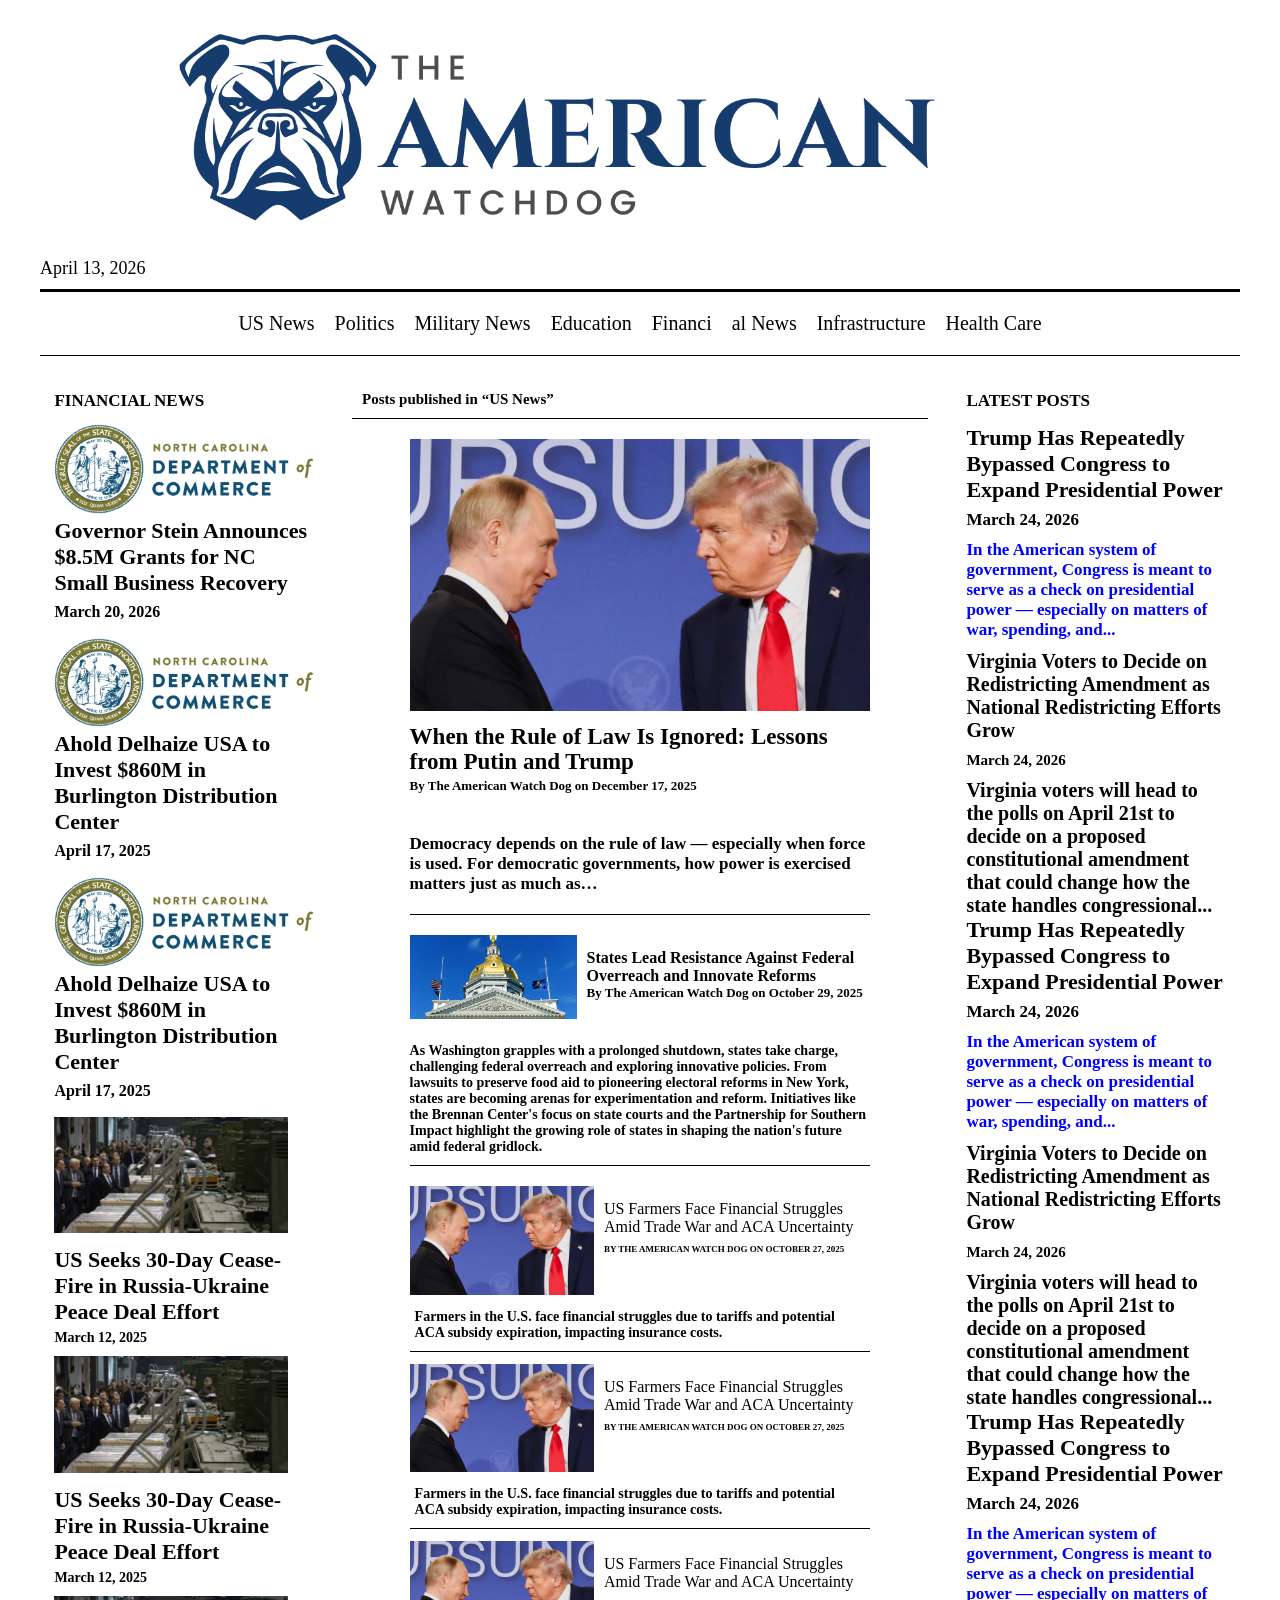
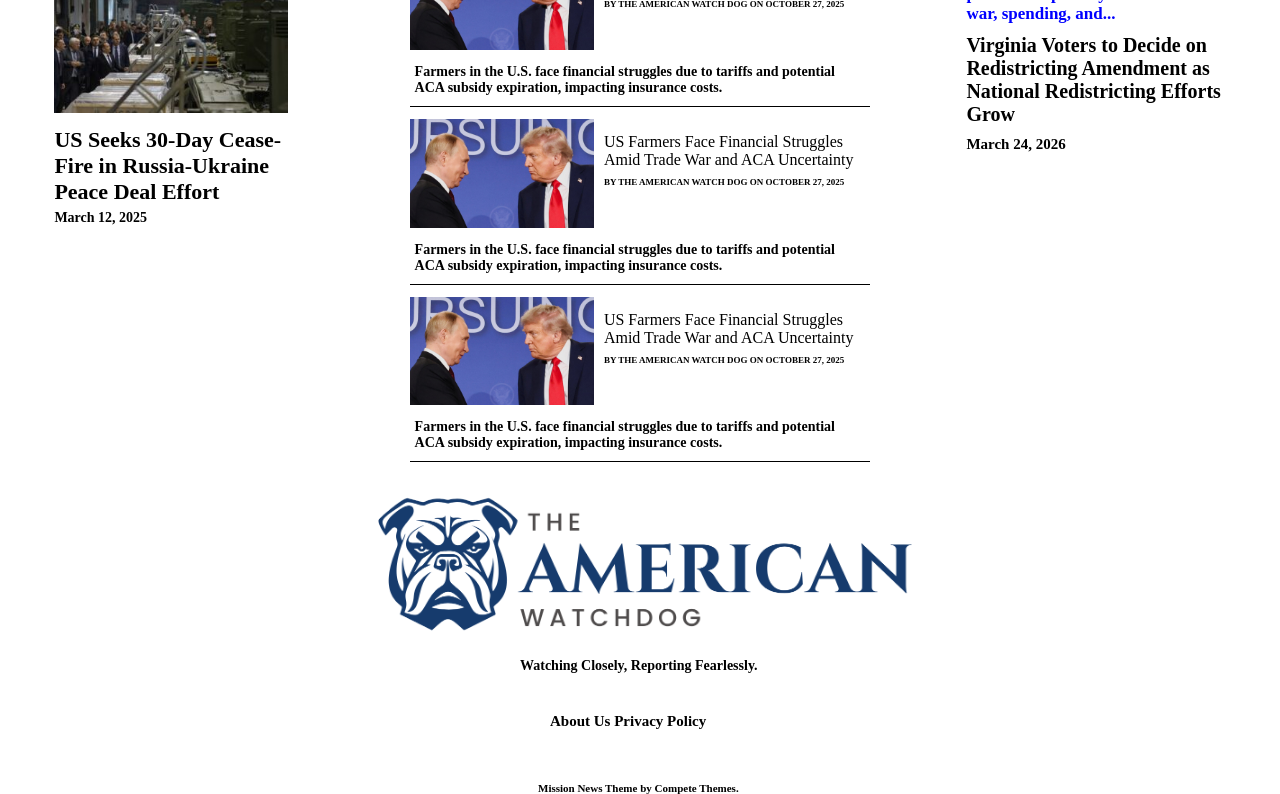
<file: index.html>
<!DOCTYPE html>
<html lang="en">
<head>
    <meta charset="UTF-8">
    <meta name="viewport" content="width=device-width, initial-scale=1.0">
    <title>Health Care</title>
    <link rel="stylesheet" href="style.css">
</head>
<body>
    <div class="header">
        <div class="header-full-widht">
        <div class="main-logo">
            <img src="photos/cropped-American-Watchdog-Logo-Final-1920-x-400-px-2.png" alt="main-logo">
        </div>
        <div class="main-date">
            <a href="#">April 13, 2026</a>
        </div>
        <div class="main-menu">
   
            <nav>
                <ul>
                    <li><a href="index.html">US News</a></li>
                    <li><a href="Politics.html">Politics</a></li>
                    <li><a href="Military News.html">Military News</a></li>
                    <li><a href="Education.html">Education</a></li>
                    <li><a href="Financi.html">Financi</a></li>
                    <li><a href="al News.html">al News </a></li>
                    <li><a href="Infrastructure.html">Infrastructure</a></li>
                    <li><a href=">Health Care.html">Health Care</a></li>
                </ul>
            </nav>
        </div>
        </div>
    </div>


    <div class="section-1">
        <div class="section-box-item">
            <div class="section-box-item-1">

                <div class="section-box-gp-1">
                    <div class="section-box-gp-main-1">
                        <h1>Financial News</h1>
                    </div>

                    <div class="section-box-gp-main-2">
                        
                    <img src="photos/Governor-Stein-Announces-189M-in-Grants-for-Rural-NC-Infrastructure-768x265.png" alt="">
                        <h1>Governor Stein Announces $8.5M Grants for NC Small Business Recovery</h1>
                        <h2>March 20, 2026</h2>
                </div>
                <div class="section-box-gp-main-2">
                        
                    <img src="photos/Governor-Stein-Announces-189M-in-Grants-for-Rural-NC-Infrastructure-768x265.png" alt="">
                        <h1>Ahold Delhaize USA to Invest $860M in Burlington Distribution Center</h1>
                        <h2>April 17, 2025</h2>
                </div>

                 <div class="section-box-gp-main-2">
                        
                    <img src="photos/Governor-Stein-Announces-189M-in-Grants-for-Rural-NC-Infrastructure-768x265.png" alt="">
                        <h1>Ahold Delhaize USA to Invest $860M in Burlington Distribution Center</h1>
                        <h2>April 17, 2025</h2>
                </div>

                <div class="section-box-gp-main-3">
                    <img src="photos/US-Seeks-30-Day-Cease-Fire-in-Russia-Ukraine-Peace-Deal-Effort-300x150.jpeg" alt="">

                    <h1>US Seeks 30-Day Cease-Fire in Russia-Ukraine Peace Deal Effort</h1>
                    <h2>March 12, 2025</h2>
                </div>

                <div class="section-box-gp-main-3">
                    <img src="photos/US-Seeks-30-Day-Cease-Fire-in-Russia-Ukraine-Peace-Deal-Effort-300x150.jpeg" alt="">

                    <h1>US Seeks 30-Day Cease-Fire in Russia-Ukraine Peace Deal Effort</h1>
                    <h2>March 12, 2025</h2>
                </div>


                <div class="section-box-gp-main-3">
                    <img src="photos/US-Seeks-30-Day-Cease-Fire-in-Russia-Ukraine-Peace-Deal-Effort-300x150.jpeg" alt="">

                    <h1>US Seeks 30-Day Cease-Fire in Russia-Ukraine Peace Deal Effort</h1>
                    <h2>March 12, 2025</h2>
                </div>




                </div>
            </div>
            <div class="section-box-item-2">
                <div class="section-box-item-2-open">
                    <div class="section-box-item-2-open-text">
                        <h1> Posts published in “US News”</h1>
                    </div>
                    <div class="section-box-item-2-open-photo">
                        
                     <img src="photos/2025-08-15T231640Z_1320085578_RC2V7GADW6CT_RTRMADP_3_UKRAINE-CRISIS-SUMMIT-1024x604-1.jpg" alt="">

                     <h1>When the Rule of Law Is Ignored: Lessons from Putin and Trump</h1>
                     <h2>By The American Watch Dog on December 17, 2025</h2>
                     <h3>Democracy depends on the rule of law — especially when force is used. For
                         democratic governments, how power is exercised matters just as much as…</h3>
                    </div>
                    <div class="section-box-item-2-open-photo-1">
                        <div class="section-box-item-2-open-text-1">
                            <img src="photos/States-Lead-Resistance-Against-Federal-Overreach-and-Innovate-Reforms.jpg" alt="">
                        </div>
                        <div class="section-box-item-2-open-text-1-2">
                            <h1>States Lead Resistance Against Federal Overreach and Innovate Reforms</h1>
                            <h2>By The American Watch Dog on October 29, 2025</h2>
                        </div>
                    </div>
                                     
                </div>
                <div class="section-box-item-2-open-text-2">
                        <h1>As Washington grapples with a prolonged shutdown, 
                            states take charge, challenging federal overreach and
                             exploring innovative policies. From lawsuits to preserve
                            food aid to pioneering electoral reforms in New York,
                            states are becoming arenas for experimentation and reform. 
                            Initiatives like the Brennan Center's focus on state courts
                            and the Partnership 
                            for Southern Impact highlight the growing role of states in 
                            shaping the nation's future amid federal gridlock.</h1>
                    </div>  

                    <div class="section-box-item-2-open-photo-2">
                        <div class="section-box-item-2-open-text-2..">
                            <img src="photos/2025-08-15T231640Z_1320085578_RC2V7GADW6CT_RTRMADP_3_UKRAINE-CRISIS-SUMMIT-1024x604-1.jpg" alt="">
                             </div>
                            <div class="section-box-item-2-open-text-2-2">
                              <a href="#"> US Farmers Face Financial Struggles Amid Trade War and ACA Uncertainty</a>
                              <h1>By The American Watch Dog on October 27, 2025</h1>
                            </div>                    
                    </div>
                    <div class="section-box-item-2-open-text-3">
                        <h1>Farmers in the U.S. face financial struggles due to tariffs and potential ACA subsidy expiration,
                             impacting insurance costs.</h1>
                    </div>

              <div class="section-box-item-2-open-photo-2">
                        <div class="section-box-item-2-open-text-2..">
                            <img src="photos/2025-08-15T231640Z_1320085578_RC2V7GADW6CT_RTRMADP_3_UKRAINE-CRISIS-SUMMIT-1024x604-1.jpg" alt="">
                             </div>
                            <div class="section-box-item-2-open-text-2-2">
                              <a href="#"> US Farmers Face Financial Struggles Amid Trade War and ACA Uncertainty</a>
                              <h1>By The American Watch Dog on October 27, 2025</h1>
                            </div>                    
                    </div>
                    <div class="section-box-item-2-open-text-3">
                        <h1>Farmers in the U.S. face financial struggles due to tariffs and potential ACA subsidy expiration,
                             impacting insurance costs.</h1>
                    </div>
                    
                    <div class="section-box-item-2-open-photo-2">
                        <div class="section-box-item-2-open-text-2..">
                            <img src="photos/2025-08-15T231640Z_1320085578_RC2V7GADW6CT_RTRMADP_3_UKRAINE-CRISIS-SUMMIT-1024x604-1.jpg" alt="">
                             </div>
                            <div class="section-box-item-2-open-text-2-2">
                              <a href="#"> US Farmers Face Financial Struggles Amid Trade War and ACA Uncertainty</a>
                              <h1>By The American Watch Dog on October 27, 2025</h1>
                            </div>                    
                    </div>
                    <div class="section-box-item-2-open-text-3">
                        <h1>Farmers in the U.S. face financial struggles due to tariffs and potential ACA subsidy expiration,
                             impacting insurance costs.</h1>
                    </div>



                    <div class="section-box-item-2-open-photo-2">
                        <div class="section-box-item-2-open-text-2..">
                            <img src="photos/2025-08-15T231640Z_1320085578_RC2V7GADW6CT_RTRMADP_3_UKRAINE-CRISIS-SUMMIT-1024x604-1.jpg" alt="">
                             </div>
                            <div class="section-box-item-2-open-text-2-2">
                              <a href="#"> US Farmers Face Financial Struggles Amid Trade War and ACA Uncertainty</a>
                              <h1>By The American Watch Dog on October 27, 2025</h1>
                            </div>                    
                    </div>
                    <div class="section-box-item-2-open-text-3">
                        <h1>Farmers in the U.S. face financial struggles due to tariffs and potential ACA subsidy expiration,
                             impacting insurance costs.</h1>
                    </div>

                    <div class="section-box-item-2-open-photo-2">
                        <div class="section-box-item-2-open-text-2..">
                            <img src="photos/2025-08-15T231640Z_1320085578_RC2V7GADW6CT_RTRMADP_3_UKRAINE-CRISIS-SUMMIT-1024x604-1.jpg" alt="">
                             </div>
                            <div class="section-box-item-2-open-text-2-2">
                              <a href="#"> US Farmers Face Financial Struggles Amid Trade War and ACA Uncertainty</a>
                              <h1>By The American Watch Dog on October 27, 2025</h1>
                            </div>                    
                    </div>
                    <div class="section-box-item-2-open-text-3">
                        <h1>Farmers in the U.S. face financial struggles due to tariffs and potential ACA subsidy expiration,
                             impacting insurance costs.</h1>
                    </div>
            </div>
            <div class="section-box-item-3">
                <div class="section-box-item-bd-1">
                    <div class="section-box-item-bd-main-1">
                        <h1>Latest Posts</h1>
                    </div>
                    <div class="section-box-item-bd-main-2">
                        <h1>Trump Has Repeatedly Bypassed Congress to Expand Presidential Power</h1>
                        <h2>March 24, 2026</h2>
                    </div>
                    
                    <div class="section-box-item-bd-main-3">
                        <h1>In the American system of government, Congress is meant to serve
                             as a check on presidential power — especially on matters of war, spending, and...</h1>
                    </div>
                    <div class="section-box-item-bd-main-4">
                        <h1>Virginia Voters to Decide on Redistricting Amendment as National Redistricting Efforts Grow</h1>
                        <h2>March 24, 2026</h2>
                    </div>
                    <div class="section-box-item-bd-main-5">
                        <h1>Virginia voters will head to the polls on April 21st to decide on a proposed constitutional amendment that could change how the state handles congressional...</h1>
                    </div>
                    <div class="section-box-item-bd-main-2">
                        <h1>Trump Has Repeatedly Bypassed Congress to Expand Presidential Power</h1>
                        <h2>March 24, 2026</h2>
                    </div>
                    
                    <div class="section-box-item-bd-main-3">
                        <h1>In the American system of government, Congress is meant to serve
                             as a check on presidential power — especially on matters of war, spending, and...</h1>
                    </div>
                    <div class="section-box-item-bd-main-4">
                        <h1>Virginia Voters to Decide on Redistricting Amendment as National Redistricting Efforts Grow</h1>
                        <h2>March 24, 2026</h2>
                    </div>
                    <div class="section-box-item-bd-main-5">
                        <h1>Virginia voters will head to the polls on April 21st to decide on a proposed constitutional amendment that could change how the state handles congressional...</h1>
                    </div>
                    <div class="section-box-item-bd-main-2">
                        <h1>Trump Has Repeatedly Bypassed Congress to Expand Presidential Power</h1>
                        <h2>March 24, 2026</h2>
                    </div>
                    
                    <div class="section-box-item-bd-main-3">
                        <h1>In the American system of government, Congress is meant to serve
                             as a check on presidential power — especially on matters of war, spending, and...</h1>
                    </div>
                    <div class="section-box-item-bd-main-4">
                        <h1>Virginia Voters to Decide on Redistricting Amendment as National Redistricting Efforts Grow</h1>
                        <h2>March 24, 2026</h2>
                    </div>
                    
                   
                    
                </div>

            </div>
        </div>
    </div>


    <div class="fotter">
        <div class="fotter-full-widht">
            <div class="main-logo-fotter">
                <img src="photos/cropped-American-Watchdog-Logo-Final-1920-x-400-px-2.png" alt="">
            </div>
            <div class="text">
                <h1>Watching Closely, Reporting Fearlessly.</h1>
            </div>
            <div class="about-as">
                <h1>About Us Privacy Policy</h1>
            </div>
            <div class="Mission-News">
                <h1>Mission News Theme by Compete Themes.</h1>
            </div>

        </div>
    </div>
</body>
</html>
</file>
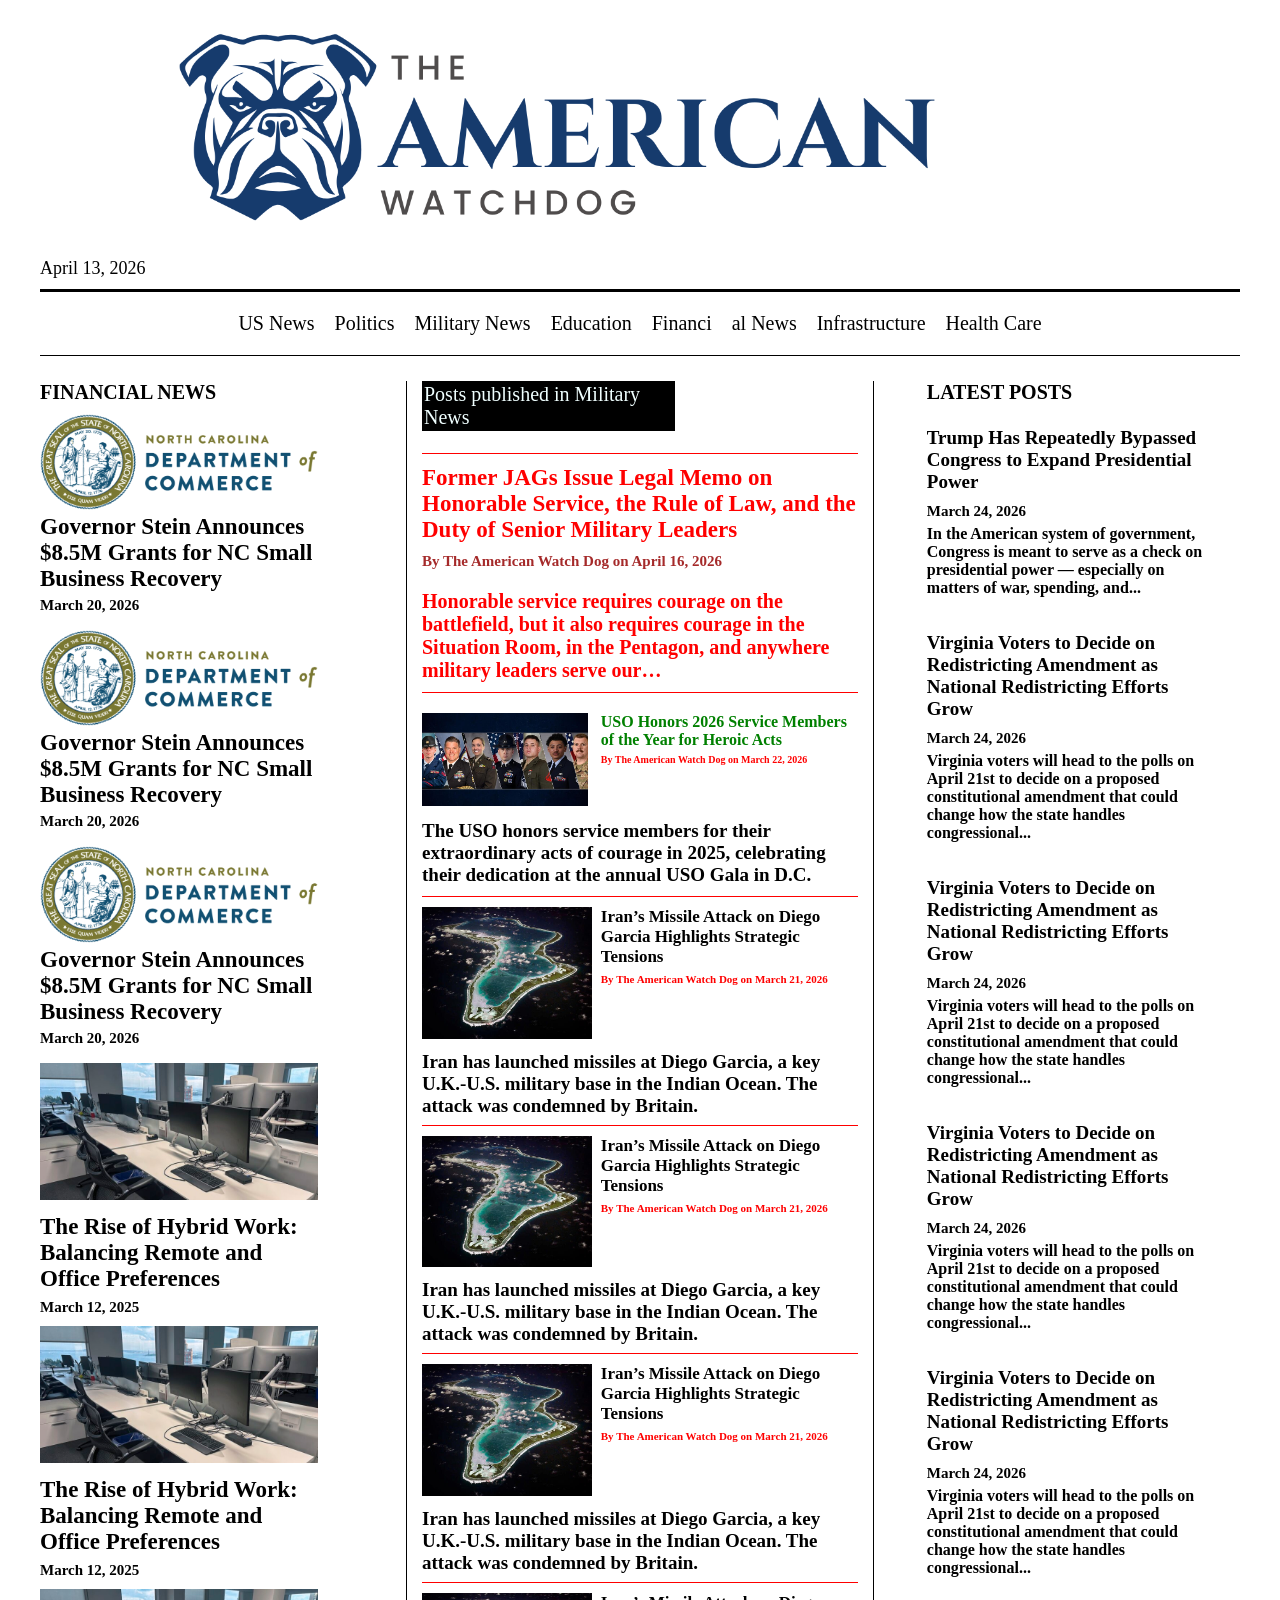
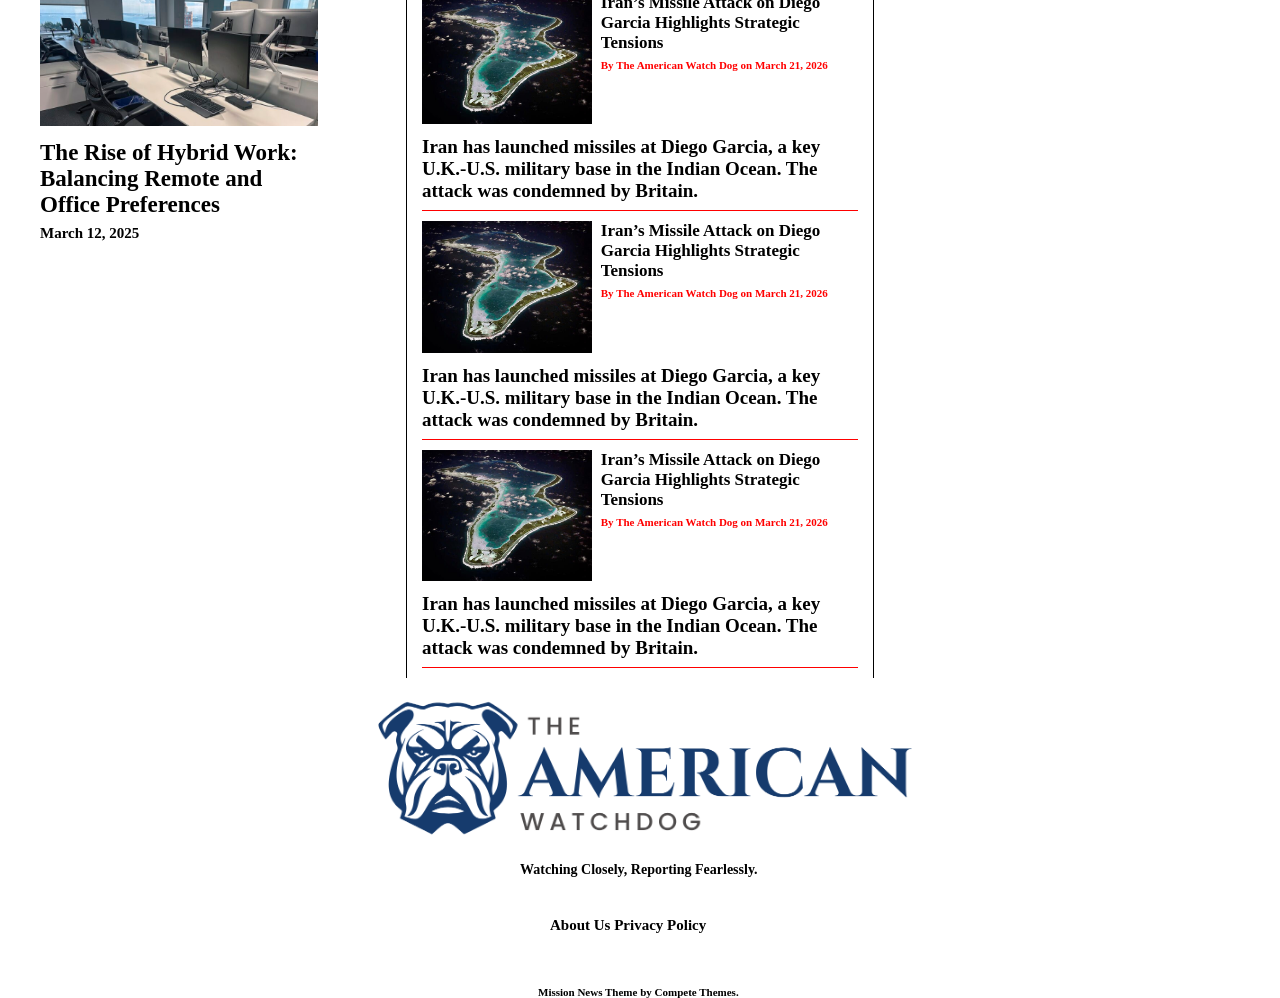
<file: Military News.html>
<!DOCTYPE html>
<html lang="en">
<head>
    <meta charset="UTF-8">
    <meta name="viewport" content="width=device-width, initial-scale=1.0">
    <title>Health Care</title>
    <link rel="stylesheet" href="style.css">
</head>
<body>
    <div class="header">
        <div class="header-full-widht">
        <div class="main-logo">
            <img src="photos/cropped-American-Watchdog-Logo-Final-1920-x-400-px-2.png" alt="main-logo">
        </div>
        <div class="main-date">
            <a href="#">April 13, 2026</a>
        </div>
        <div class="main-menu">
   
            <nav>
                <ul>
                    <li><a href="index.html">US News</a></li>
                    <li><a href="Politics.html">Politics</a></li>
                    <li><a href="Military News.html">Military News</a></li>
                    <li><a href="Education.html">Education</a></li>
                    <li><a href="Financi.html">Financi</a></li>
                    <li><a href="al News.html">al News </a></li>
                    <li><a href="Infrastructure.html">Infrastructure</a></li>
                    <li><a href=">Health Care.html">Health Care</a></li>
                </ul>
            </nav>
        </div>
        </div>
    </div>

  <div class="item-1">
    <div class="item-box-1">
        <div class="item-box-m-1">
            <div class="item-box-m-1-main">
                <div class="item-box-p-1">
                    <h1>Financial News</h1>
                </div>
                <div class="item-box-p-2">
                    
                    <img src="photos/Governor-Stein-Announces-189M-in-Grants-for-Rural-NC-Infrastructure-768x265.png" alt="">
                    <h1>Governor Stein Announces $8.5M Grants for NC Small Business Recovery</h1>
                    <h2>March 20, 2026</h2>
                </div>

                 <div class="item-box-p-2">
                    
                    <img src="photos/Governor-Stein-Announces-189M-in-Grants-for-Rural-NC-Infrastructure-768x265.png" alt="">
                    <h1>Governor Stein Announces $8.5M Grants for NC Small Business Recovery</h1>
                    <h2>March 20, 2026</h2>
                </div>

                 <div class="item-box-p-2">
                    
                    <img src="photos/Governor-Stein-Announces-189M-in-Grants-for-Rural-NC-Infrastructure-768x265.png" alt="">
                    <h1>Governor Stein Announces $8.5M Grants for NC Small Business Recovery</h1>
                    <h2>March 20, 2026</h2>
                </div>
                <div class="item-box-p-3">
                    <img src="photos/The-Rise-of-Hybrid-Work-Balancing-Remote-and-Office-Preferences-768x378.jpg" alt="">
                    <h1>The Rise of Hybrid Work: Balancing Remote and Office Preferences</h1>
                    <h2>March 12, 2025</h2>
                </div>

                <div class="item-box-p-3">
                    <img src="photos/The-Rise-of-Hybrid-Work-Balancing-Remote-and-Office-Preferences-768x378.jpg" alt="">
                    <h1>The Rise of Hybrid Work: Balancing Remote and Office Preferences</h1>
                    <h2>March 12, 2025</h2>
                </div>

                <div class="item-box-p-3">
                    <img src="photos/The-Rise-of-Hybrid-Work-Balancing-Remote-and-Office-Preferences-768x378.jpg" alt="">
                    <h1>The Rise of Hybrid Work: Balancing Remote and Office Preferences</h1>
                    <h2>March 12, 2025</h2>
                </div>
            </div>
        </div>
        <div class="item-box-m-2">
                <div class="item-box-mn-2">
                <p> Posts published in Military News</p>
            </div>
            <div class="item-box-mn-2-2">
                <h1>Former JAGs Issue Legal Memo on Honorable Service, the Rule of Law, and the Duty of Senior Military Leaders</h1>
                <h2>By The American Watch Dog on April 16, 2026</h2>
                <h3>Honorable service requires courage on the battlefield, but it also requires courage in the Situation Room, in the Pentagon, and anywhere military leaders serve our…</h3>
            </div>

            <div class="item-box-mn-2-3">
                <div class="item-box-mn-2-photo">
                    <div class="item-box-mn-2-photo-img">
                        <img src="photos/USO-Honors-2026-Service-Members-of-the-Year-for-Heroic.jpg" alt="">
                    </div>
                    <div class="item-box-mn-2-photo-tx">
                        <h1>USO Honors 2026 Service Members of the Year for Heroic Acts</h1>
                        <h2>By The American Watch Dog on March 22, 2026</h2>
                    </div>
                </div>
                <div class="item-box-mn-2-text">
                    <h1>The USO honors service members for their extraordinary acts of courage in 2025, celebrating their dedication at the annual USO Gala in D.C.</h1>
                </div>
            </div>
        

            <div class="item-box-mn-2-4">
                
                    <div class="item-box-mn-2-main-1">
                        <div class="item-box-mn-2-main-1-photo">
                            <img src="photos/Irans-Missile-Attack-on-Diego-Garcia-Highlights-Strategic-Tensions.jpg" alt="">
                        </div>
                        <div class="item-box-mn-2-main-1-text">
                            <h1> Iran’s Missile Attack on Diego Garcia Highlights Strategic Tensions</h1>
                            <h2>By The American Watch Dog on March 21, 2026</h2>
                        </div>
                    </div>
                    <div class="item-box-mn-2-main-2">
                        <h1>Iran has launched missiles at Diego Garcia, a key U.K.-U.S.
                                 military base in the Indian Ocean. The attack was condemned by Britain.</h1>
                    </div>

                    
                
                    <div class="item-box-mn-2-main-1">
                        <div class="item-box-mn-2-main-1-photo">
                            <img src="photos/Irans-Missile-Attack-on-Diego-Garcia-Highlights-Strategic-Tensions.jpg" alt="">
                        </div>
                        <div class="item-box-mn-2-main-1-text">
                            <h1> Iran’s Missile Attack on Diego Garcia Highlights Strategic Tensions</h1>
                            <h2>By The American Watch Dog on March 21, 2026</h2>
                        </div>
                    </div>
                    <div class="item-box-mn-2-main-2">
                        <h1>Iran has launched missiles at Diego Garcia, a key U.K.-U.S.
                                 military base in the Indian Ocean. The attack was condemned by Britain.</h1>
                    </div>

                    
                
                    <div class="item-box-mn-2-main-1">
                        <div class="item-box-mn-2-main-1-photo">
                            <img src="photos/Irans-Missile-Attack-on-Diego-Garcia-Highlights-Strategic-Tensions.jpg" alt="">
                        </div>
                        <div class="item-box-mn-2-main-1-text">
                            <h1> Iran’s Missile Attack on Diego Garcia Highlights Strategic Tensions</h1>
                            <h2>By The American Watch Dog on March 21, 2026</h2>
                        </div>
                    </div>
                    <div class="item-box-mn-2-main-2">
                        <h1>Iran has launched missiles at Diego Garcia, a key U.K.-U.S.
                                 military base in the Indian Ocean. The attack was condemned by Britain.</h1>
                    </div>
                        <div class="item-box-mn-2-main-1">
                        <div class="item-box-mn-2-main-1-photo">
                            <img src="photos/Irans-Missile-Attack-on-Diego-Garcia-Highlights-Strategic-Tensions.jpg" alt="">
                        </div>
                        <div class="item-box-mn-2-main-1-text">
                            <h1> Iran’s Missile Attack on Diego Garcia Highlights Strategic Tensions</h1>
                            <h2>By The American Watch Dog on March 21, 2026</h2>
                        </div>
                    </div>
                    <div class="item-box-mn-2-main-2">
                        <h1>Iran has launched missiles at Diego Garcia, a key U.K.-U.S.
                                 military base in the Indian Ocean. The attack was condemned by Britain.</h1>
                    </div>
                    <div class="item-box-mn-2-main-1">
                        <div class="item-box-mn-2-main-1-photo">
                            <img src="photos/Irans-Missile-Attack-on-Diego-Garcia-Highlights-Strategic-Tensions.jpg" alt="">
                        </div>
                        <div class="item-box-mn-2-main-1-text">
                            <h1> Iran’s Missile Attack on Diego Garcia Highlights Strategic Tensions</h1>
                            <h2>By The American Watch Dog on March 21, 2026</h2>
                        </div>
                    </div>
                    <div class="item-box-mn-2-main-2">
                        <h1>Iran has launched missiles at Diego Garcia, a key U.K.-U.S.
                                 military base in the Indian Ocean. The attack was condemned by Britain.</h1>
                    </div>
                    <div class="item-box-mn-2-main-1">
                        <div class="item-box-mn-2-main-1-photo">
                            <img src="photos/Irans-Missile-Attack-on-Diego-Garcia-Highlights-Strategic-Tensions.jpg" alt="">
                        </div>
                        <div class="item-box-mn-2-main-1-text">
                            <h1> Iran’s Missile Attack on Diego Garcia Highlights Strategic Tensions</h1>
                            <h2>By The American Watch Dog on March 21, 2026</h2>
                        </div>
                    </div>
                    <div class="item-box-mn-2-main-2">
                        <h1>Iran has launched missiles at Diego Garcia, a key U.K.-U.S.
                                 military base in the Indian Ocean. The attack was condemned by Britain.</h1>
                    </div>    
            </div>
        </div>
        <div class="item-box-m-3">
            <div class="item-box-m-3-main">
                <div class="item-box-m-3-main-1">
                    <h1>Latest Posts</h1>
                </div>
                <div class="item-box-m-3-main-2">
                    <h1>Trump Has Repeatedly Bypassed Congress to Expand Presidential Power</h1>
                    <h2>March 24, 2026</h2>
                    <h3>In the American system of government, Congress is meant to serve as a check on presidential power — especially on matters of war, spending, and...</h3>
                </div>

                <div class="item-box-m-3-main-2">
                    <h1>Virginia Voters to Decide on Redistricting Amendment as National Redistricting Efforts Grow</h1>
                    <h2>March 24, 2026</h2>
                    <h3>Virginia voters will head to the polls on April 21st to decide on a proposed constitutional amendment that could change how the state handles congressional...</h3>
                </div>

                 <div class="item-box-m-3-main-2">
                    <h1>Virginia Voters to Decide on Redistricting Amendment as National Redistricting Efforts Grow</h1>
                    <h2>March 24, 2026</h2>
                    <h3>Virginia voters will head to the polls on April 21st to decide on a proposed constitutional amendment that could change how the state handles congressional...</h3>
                </div>



                 <div class="item-box-m-3-main-2">
                    <h1>Virginia Voters to Decide on Redistricting Amendment as National Redistricting Efforts Grow</h1>
                    <h2>March 24, 2026</h2>
                    <h3>Virginia voters will head to the polls on April 21st to decide on a proposed constitutional amendment that could change how the state handles congressional...</h3>
                </div>


                 <div class="item-box-m-3-main-2">
                    <h1>Virginia Voters to Decide on Redistricting Amendment as National Redistricting Efforts Grow</h1>
                    <h2>March 24, 2026</h2>
                    <h3>Virginia voters will head to the polls on April 21st to decide on a proposed constitutional amendment that could change how the state handles congressional...</h3>
                </div>
            </div>
        </div>
    </div>
  </div>


    <div class="fotter">
        <div class="fotter-full-widht">
            <div class="main-logo-fotter">
                <img src="photos/cropped-American-Watchdog-Logo-Final-1920-x-400-px-2.png" alt="">
            </div>
            <div class="text">
                <h1>Watching Closely, Reporting Fearlessly.</h1>
            </div>
            <div class="about-as">
                <h1>About Us Privacy Policy</h1>
            </div>
            <div class="Mission-News">
                <h1>Mission News Theme by Compete Themes.</h1>
            </div>

        </div>
    </div>
</body>
</html>
</file>
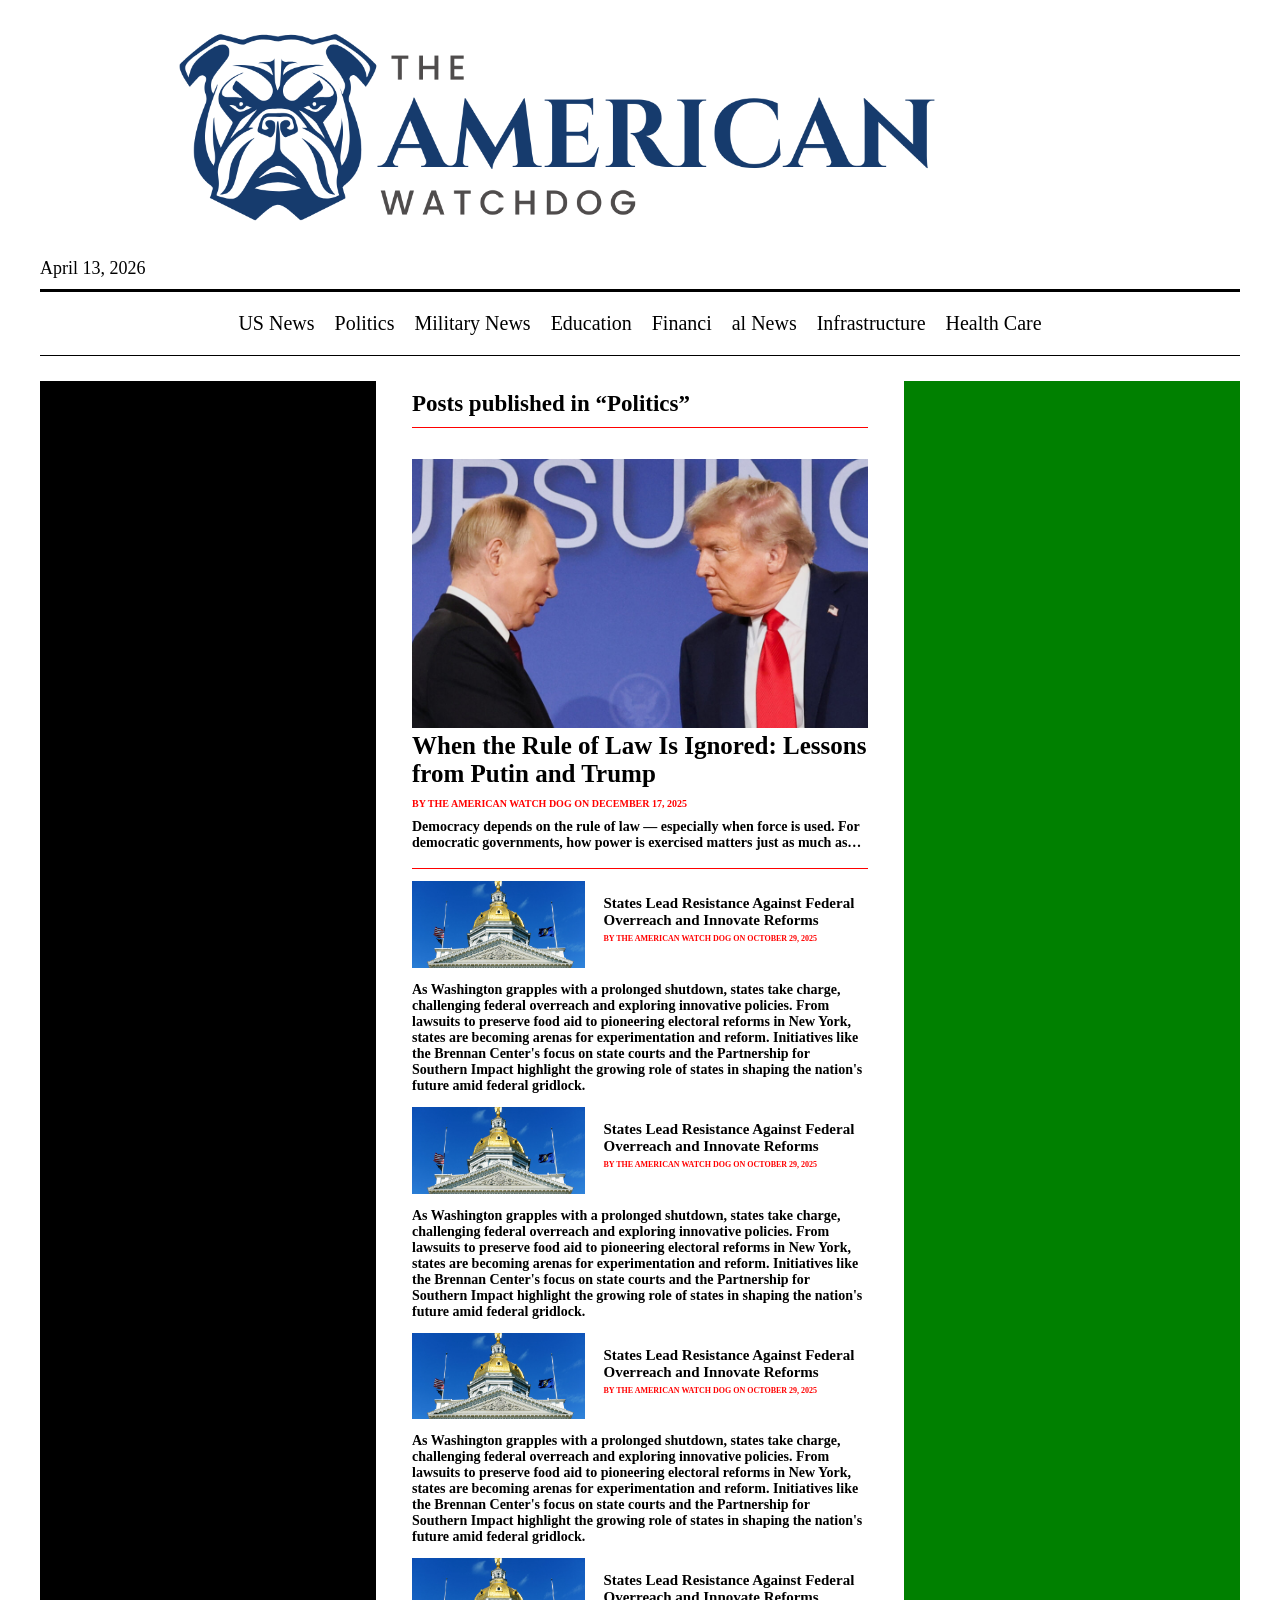
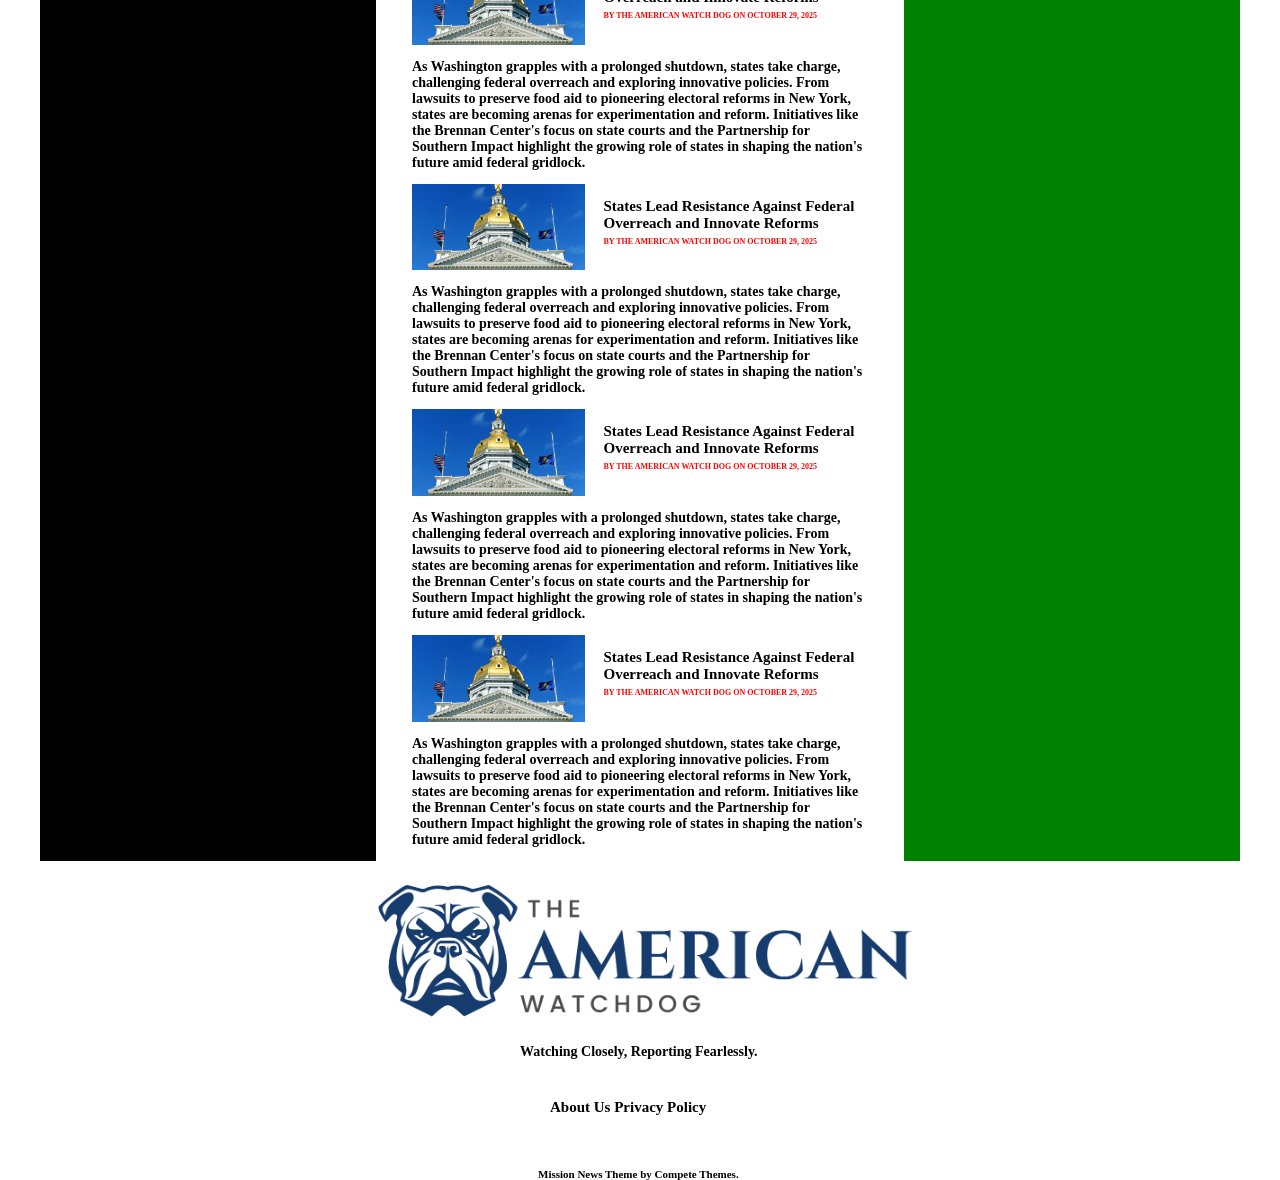
<file: politics.html>
<!DOCTYPE html>
<html lang="en">
<head>
    <meta charset="UTF-8">
    <meta name="viewport" content="width=device-width, initial-scale=1.0">
    <title>Health Care</title>
    <link rel="stylesheet" href="style.css">
</head>
<body>
    <div class="header">
        <div class="header-full-widht">
        <div class="main-logo">
            <img src="photos/cropped-American-Watchdog-Logo-Final-1920-x-400-px-2.png" alt="main-logo">
        </div>
        <div class="main-date">
            <a href="#">April 13, 2026</a>
        </div>
        <div class="main-menu">
   
            <nav>
                <ul>
                    <li><a href="index.html">US News</a></li>
                    <li><a href="Politics.html">Politics</a></li>
                    <li><a href="Military News.html">Military News</a></li>
                    <li><a href="Education.html">Education</a></li>
                    <li><a href="Financi.html">Financi</a></li>
                    <li><a href="al News.html">al News </a></li>
                    <li><a href="Infrastructure.html">Infrastructure</a></li>
                    <li><a href=">Health Care.html">Health Care</a></li>
                </ul>
            </nav>
        </div>
        </div>
    </div>

  <div class="politics-1">
    <div class="politics-box-1">
        <div class="politics-box-item-1">
            <div class="politics-box-item-t-1">
                <div class="politics-box-item-tm-1">
                    <h1>Financial News</h1>
                </div>
                <div class="politics-box-item-tm-1"></div>
                <div class="politics-box-item-tm-1"></div>
                <div class="politics-box-item-tm-1"></div>
            </div>
        </div>



        <div class="politics-box-item-2">
            <div class="politics-box-item-main-1">
                <h1> Posts published in “Politics”</h1>
            </div>
            <div class="politics-box-item-main-2">
                <img src="photos/2025-08-15T231640Z_1320085578_RC2V7GADW6CT_RTRMADP_3_UKRAINE-CRISIS-SUMMIT-1024x604-1.jpg" alt="">
                <h1>When the Rule of Law Is Ignored: Lessons from Putin and Trump</h1>
                <h2>By The American Watch Dog on December 17, 2025</h2>
                <h3>Democracy depends on the rule of law — especially when force is used. For democratic governments, how power is exercised matters just as much as…</h3>
                </div>
            
                <div class="politics-box-item-main-3">
                <div class="politics-box-item-main-3-1">
                    <div class="politics-box-item-main-n-1">
                     <div class="politics-box-item-main-n-m-1">
                        <img src="photos/States-Lead-Resistance-Against-Federal-Overreach-and-Innovate-Reforms.jpg" alt="">
                     </div>
                     <div class="politics-box-item-main-n-m-2">
                        <h1> States Lead Resistance Against Federal Overreach and Innovate Reforms</h1>
                        <h2>By The American Watch Dog on October 29, 2025</h2>
                     </div>
                        
                    </div>
                    <div class="politics-box-item-main-n-2">
                        <h1>As Washington grapples with a prolonged shutdown, states take charge, challenging federal overreach and exploring innovative policies. From lawsuits to preserve food aid to pioneering electoral reforms in New York, states are becoming arenas for experimentation and reform. Initiatives like the Brennan Center's focus on state courts and the Partnership for Southern Impact highlight the growing role of states in shaping the nation's future amid federal gridlock.</h1>
                    </div>
                </div>
                 <div class="politics-box-item-main-3-1">
                    <div class="politics-box-item-main-n-1">
                     <div class="politics-box-item-main-n-m-1">
                        <img src="photos/States-Lead-Resistance-Against-Federal-Overreach-and-Innovate-Reforms.jpg" alt="">
                     </div>
                     <div class="politics-box-item-main-n-m-2">
                        <h1> States Lead Resistance Against Federal Overreach and Innovate Reforms</h1>
                        <h2>By The American Watch Dog on October 29, 2025</h2>
                     </div>
                        
                    </div>
                    <div class="politics-box-item-main-n-2">
                        <h1>As Washington grapples with a prolonged shutdown, states take charge, challenging federal overreach and exploring innovative policies. From lawsuits to preserve food aid to pioneering electoral reforms in New York, states are becoming arenas for experimentation and reform. Initiatives like the Brennan Center's focus on state courts and the Partnership for Southern Impact highlight the growing role of states in shaping the nation's future amid federal gridlock.</h1>
                    </div>
                </div>
                 <div class="politics-box-item-main-3-1">
                    <div class="politics-box-item-main-n-1">
                     <div class="politics-box-item-main-n-m-1">
                        <img src="photos/States-Lead-Resistance-Against-Federal-Overreach-and-Innovate-Reforms.jpg" alt="">
                     </div>
                     <div class="politics-box-item-main-n-m-2">
                        <h1> States Lead Resistance Against Federal Overreach and Innovate Reforms</h1>
                        <h2>By The American Watch Dog on October 29, 2025</h2>
                     </div>
                        
                    </div>
                    <div class="politics-box-item-main-n-2">
                        <h1>As Washington grapples with a prolonged shutdown, states take charge, challenging federal overreach and exploring innovative policies. From lawsuits to preserve food aid to pioneering electoral reforms in New York, states are becoming arenas for experimentation and reform. Initiatives like the Brennan Center's focus on state courts and the Partnership for Southern Impact highlight the growing role of states in shaping the nation's future amid federal gridlock.</h1>
                    </div>
                </div>
                 <div class="politics-box-item-main-3-1">
                    <div class="politics-box-item-main-n-1">
                     <div class="politics-box-item-main-n-m-1">
                        <img src="photos/States-Lead-Resistance-Against-Federal-Overreach-and-Innovate-Reforms.jpg" alt="">
                     </div>
                     <div class="politics-box-item-main-n-m-2">
                        <h1> States Lead Resistance Against Federal Overreach and Innovate Reforms</h1>
                        <h2>By The American Watch Dog on October 29, 2025</h2>
                     </div>
                        
                    </div>
                    <div class="politics-box-item-main-n-2">
                        <h1>As Washington grapples with a prolonged shutdown, states take charge, challenging federal overreach and exploring innovative policies. From lawsuits to preserve food aid to pioneering electoral reforms in New York, states are becoming arenas for experimentation and reform. Initiatives like the Brennan Center's focus on state courts and the Partnership for Southern Impact highlight the growing role of states in shaping the nation's future amid federal gridlock.</h1>
                    </div>
                </div>
                 <div class="politics-box-item-main-3-1">
                    <div class="politics-box-item-main-n-1">
                     <div class="politics-box-item-main-n-m-1">
                        <img src="photos/States-Lead-Resistance-Against-Federal-Overreach-and-Innovate-Reforms.jpg" alt="">
                     </div>
                     <div class="politics-box-item-main-n-m-2">
                        <h1> States Lead Resistance Against Federal Overreach and Innovate Reforms</h1>
                        <h2>By The American Watch Dog on October 29, 2025</h2>
                     </div>
                        
                    </div>
                    <div class="politics-box-item-main-n-2">
                        <h1>As Washington grapples with a prolonged shutdown, states take charge, challenging federal overreach and exploring innovative policies. From lawsuits to preserve food aid to pioneering electoral reforms in New York, states are becoming arenas for experimentation and reform. Initiatives like the Brennan Center's focus on state courts and the Partnership for Southern Impact highlight the growing role of states in shaping the nation's future amid federal gridlock.</h1>
                    </div>
                </div>
                 <div class="politics-box-item-main-3-1">
                    <div class="politics-box-item-main-n-1">
                     <div class="politics-box-item-main-n-m-1">
                        <img src="photos/States-Lead-Resistance-Against-Federal-Overreach-and-Innovate-Reforms.jpg" alt="">
                     </div>
                     <div class="politics-box-item-main-n-m-2">
                        <h1> States Lead Resistance Against Federal Overreach and Innovate Reforms</h1>
                        <h2>By The American Watch Dog on October 29, 2025</h2>
                     </div>
                        
                    </div>
                    <div class="politics-box-item-main-n-2">
                        <h1>As Washington grapples with a prolonged shutdown, states take charge, challenging federal overreach and exploring innovative policies. From lawsuits to preserve food aid to pioneering electoral reforms in New York, states are becoming arenas for experimentation and reform. Initiatives like the Brennan Center's focus on state courts and the Partnership for Southern Impact highlight the growing role of states in shaping the nation's future amid federal gridlock.</h1>
                    </div>
                </div>
                 <div class="politics-box-item-main-3-1">
                    <div class="politics-box-item-main-n-1">
                     <div class="politics-box-item-main-n-m-1">
                        <img src="photos/States-Lead-Resistance-Against-Federal-Overreach-and-Innovate-Reforms.jpg" alt="">
                     </div>
                     <div class="politics-box-item-main-n-m-2">
                        <h1> States Lead Resistance Against Federal Overreach and Innovate Reforms</h1>
                        <h2>By The American Watch Dog on October 29, 2025</h2>
                     </div>
                        
                    </div>
                    <div class="politics-box-item-main-n-2">
                        <h1>As Washington grapples with a prolonged shutdown, states take charge, challenging federal overreach and exploring innovative policies. From lawsuits to preserve food aid to pioneering electoral reforms in New York, states are becoming arenas for experimentation and reform. Initiatives like the Brennan Center's focus on state courts and the Partnership for Southern Impact highlight the growing role of states in shaping the nation's future amid federal gridlock.</h1>
                    </div>
                </div>
            </div>

        </div>
            
        <div class="politics-box-item-3"></div>
    </div>
  </div>

    <div class="fotter">
        <div class="fotter-full-widht">
            <div class="main-logo-fotter">
                <img src="photos/cropped-American-Watchdog-Logo-Final-1920-x-400-px-2.png" alt="">
            </div>
            <div class="text">
                <h1>Watching Closely, Reporting Fearlessly.</h1>
            </div>
            <div class="about-as">
                <h1>About Us Privacy Policy</h1>
            </div>
            <div class="Mission-News">
                <h1>Mission News Theme by Compete Themes.</h1>
            </div>

        </div>
    </div>
</body>
</html>
</file>
